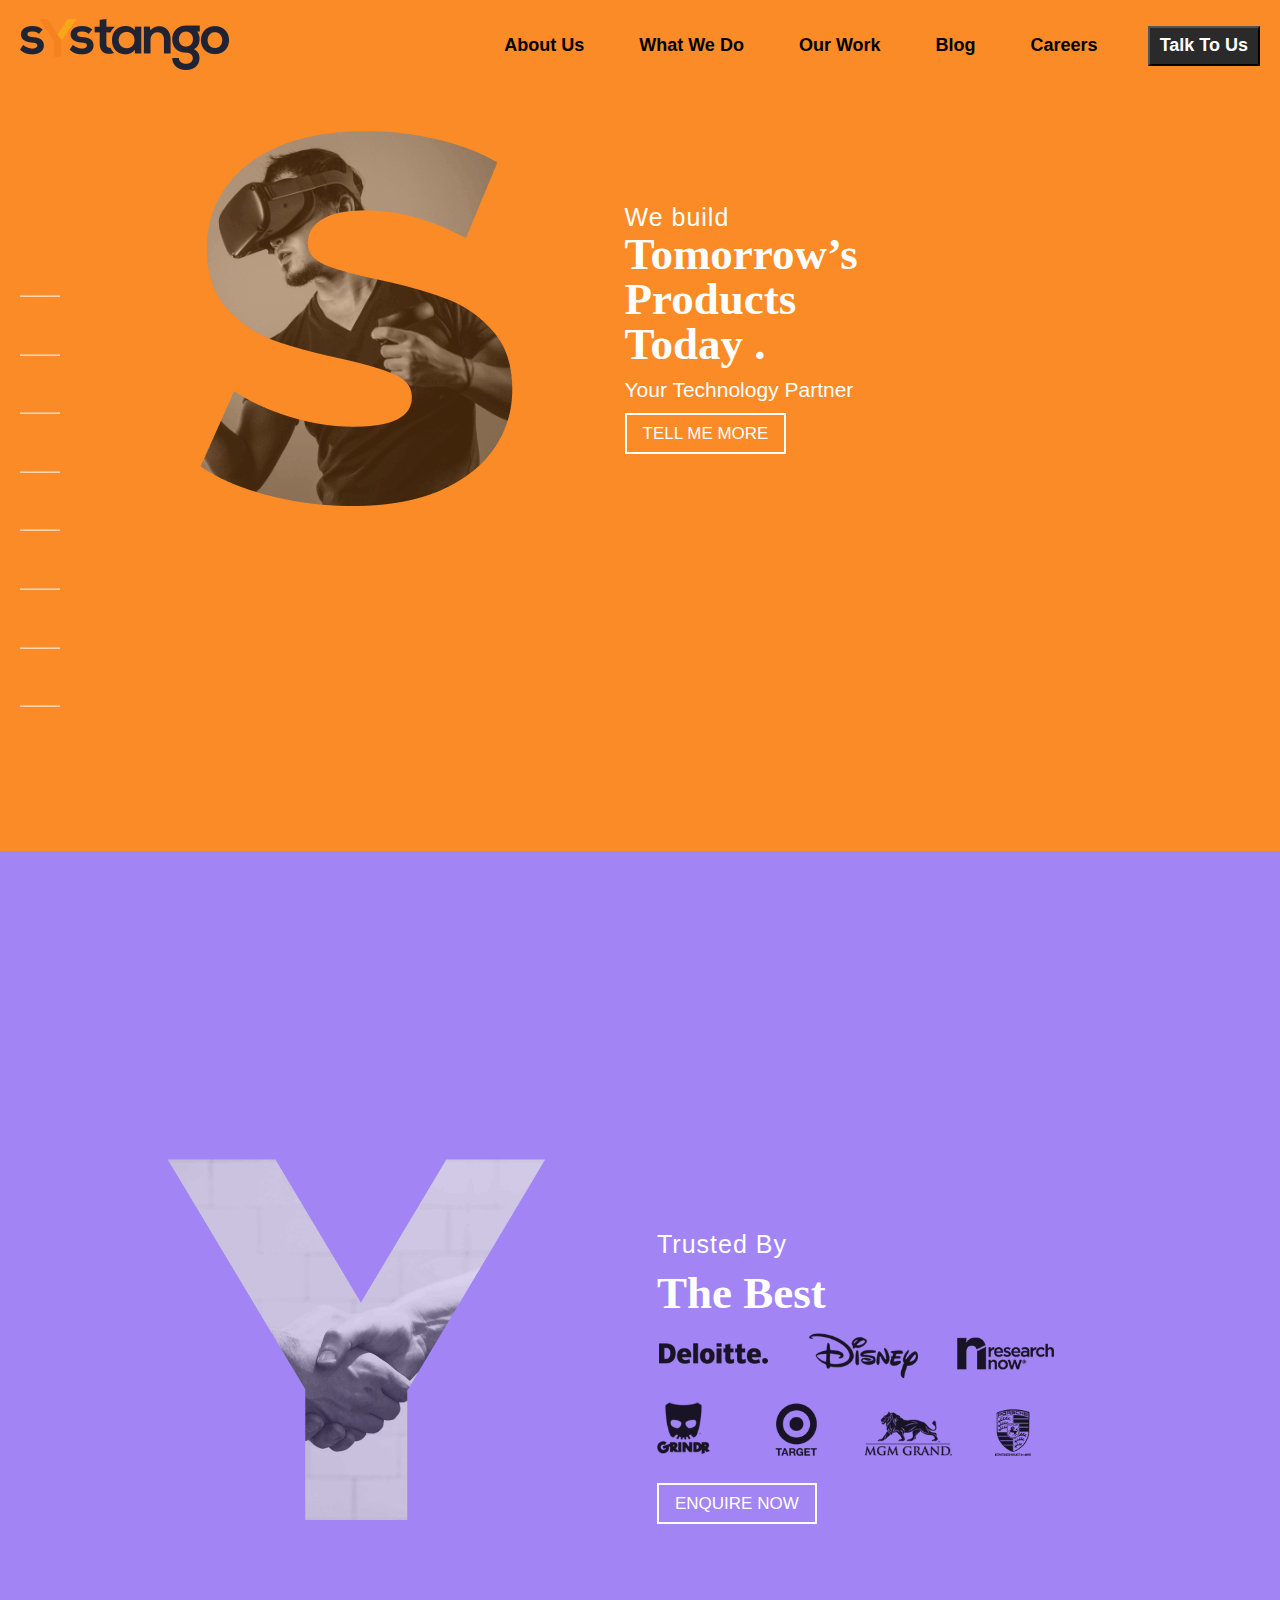
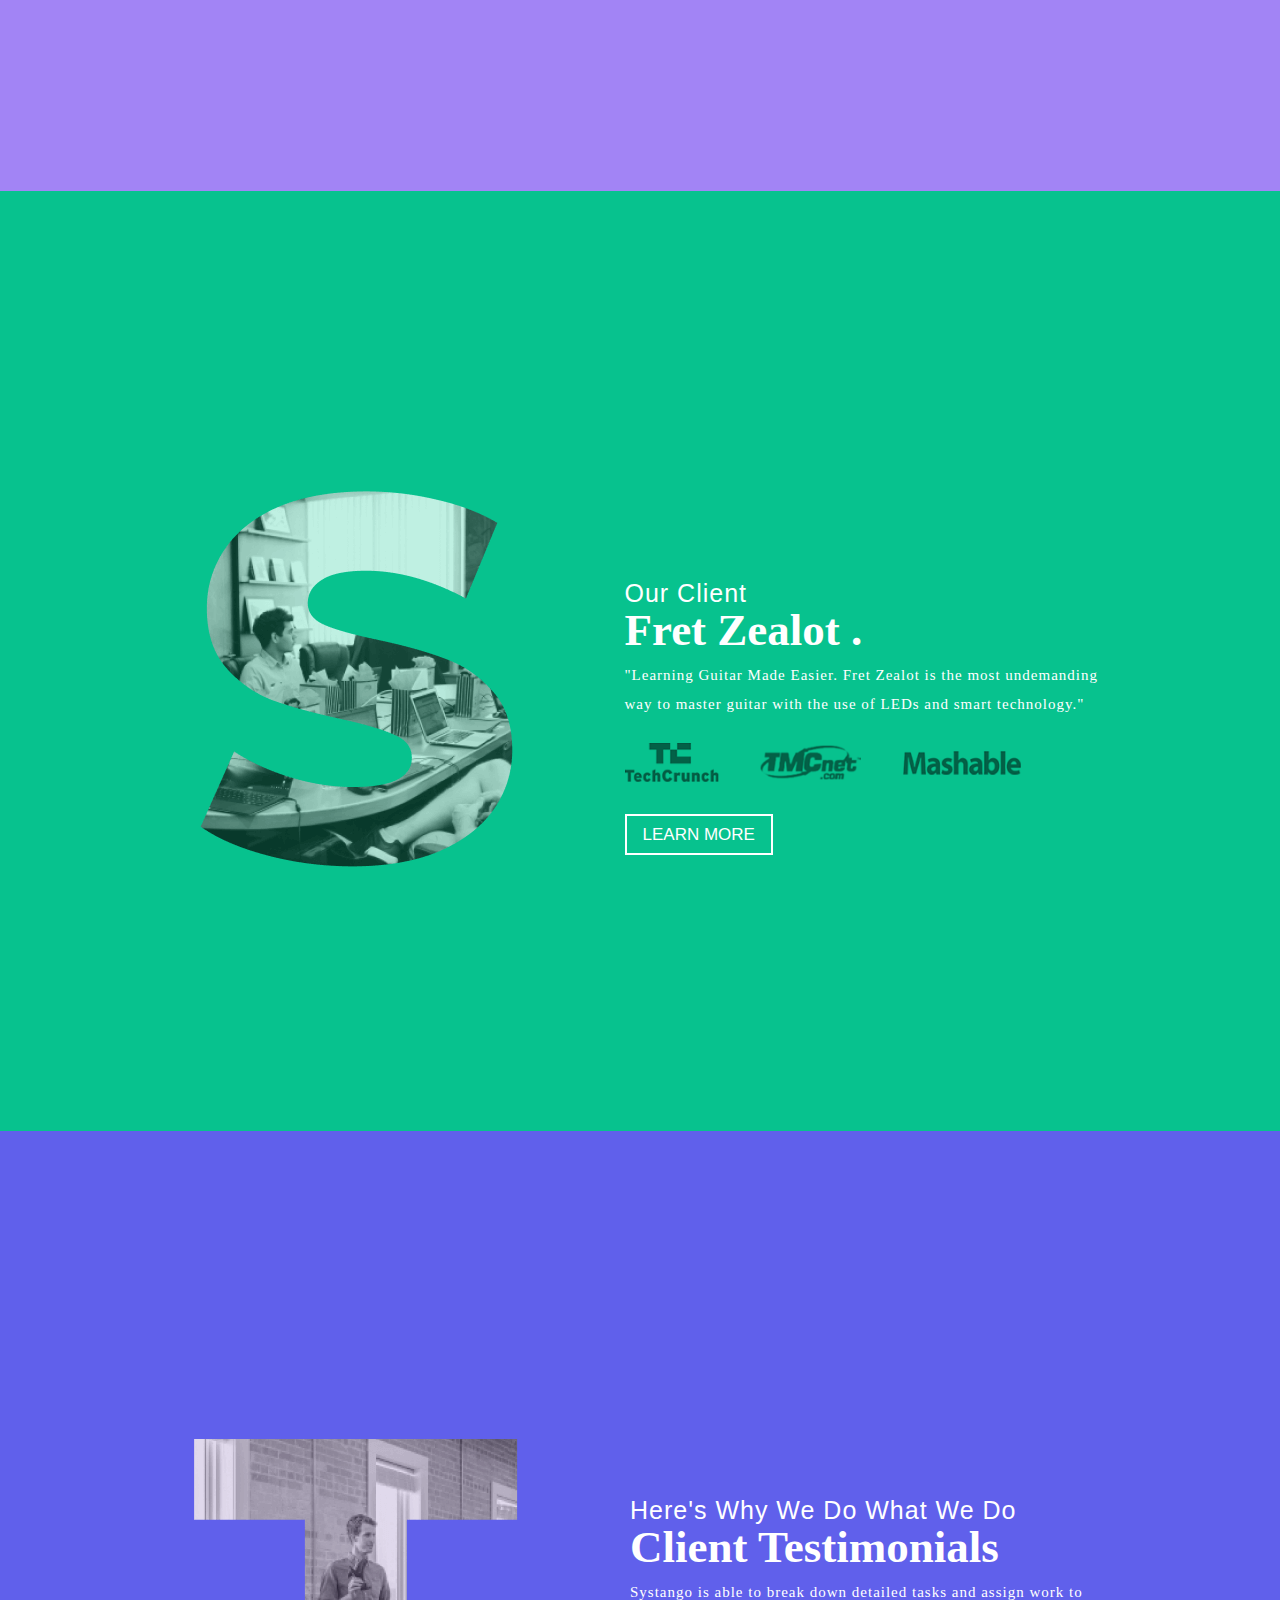
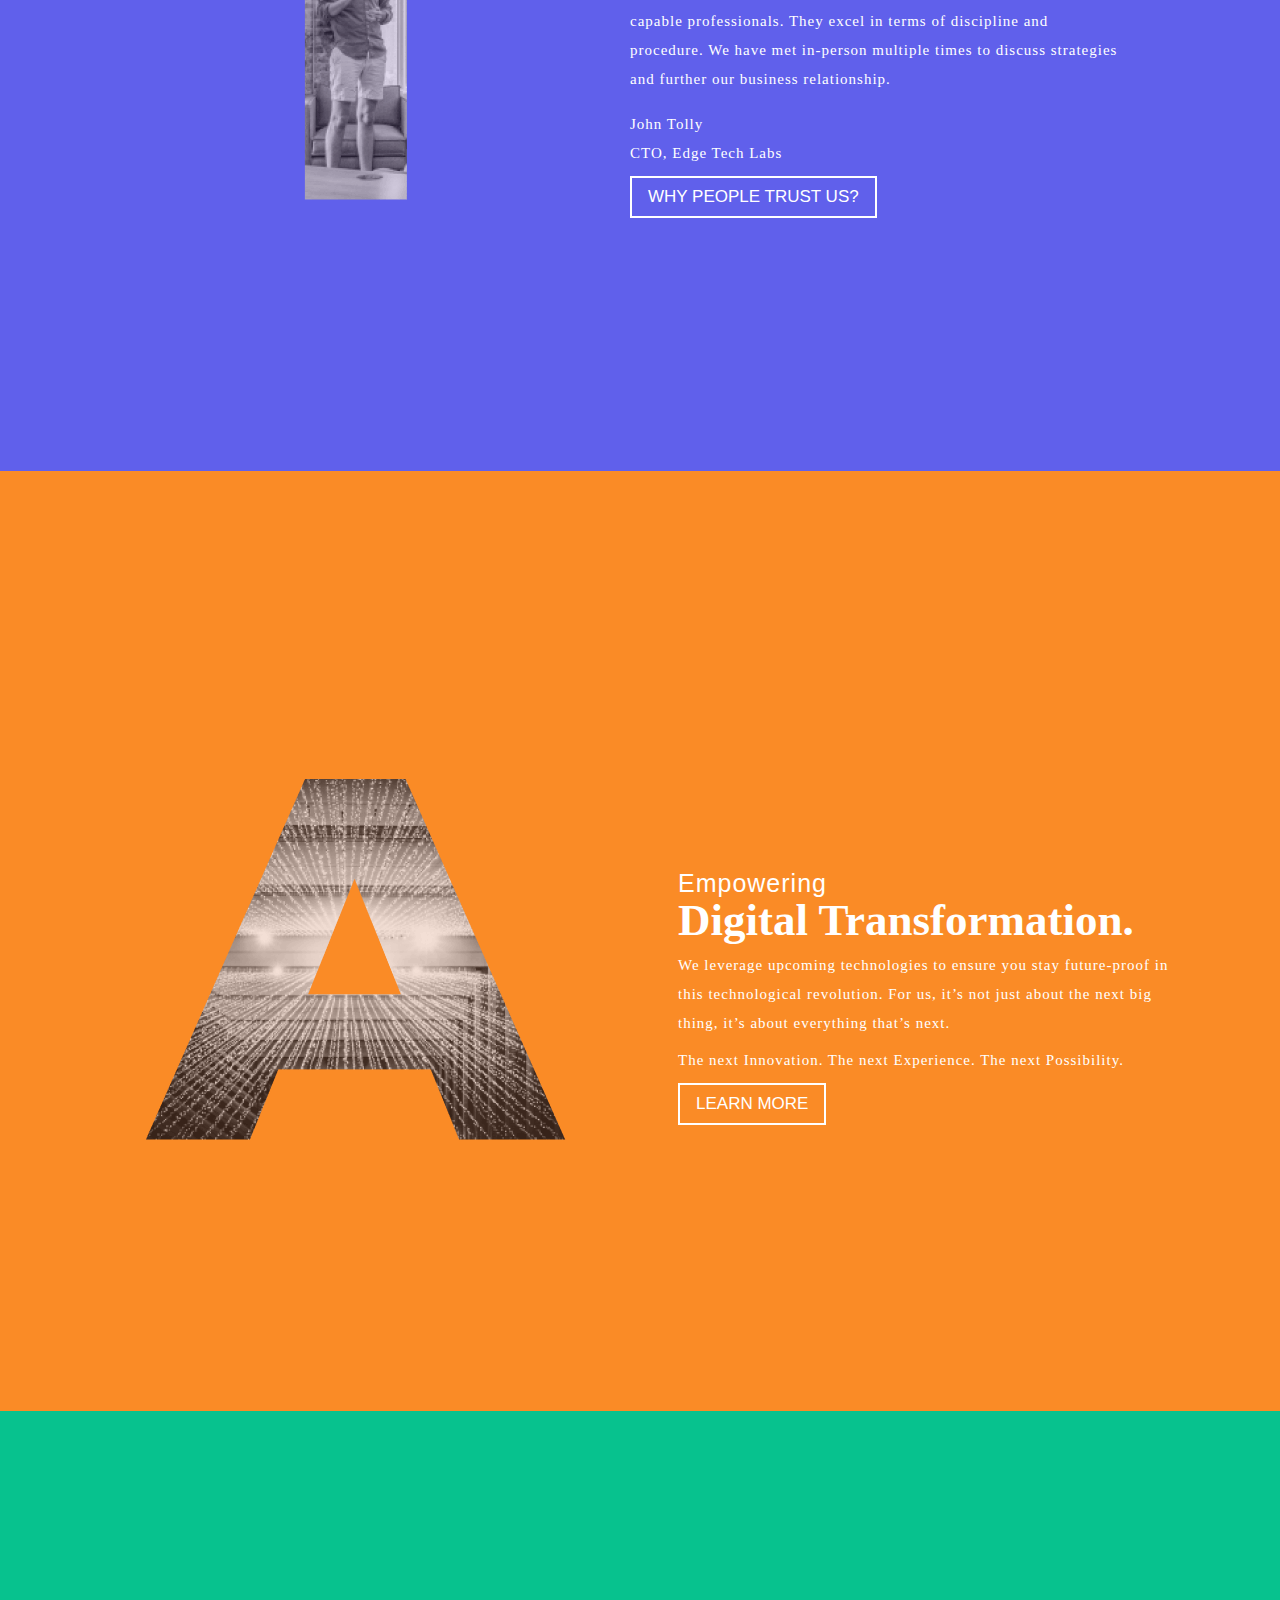
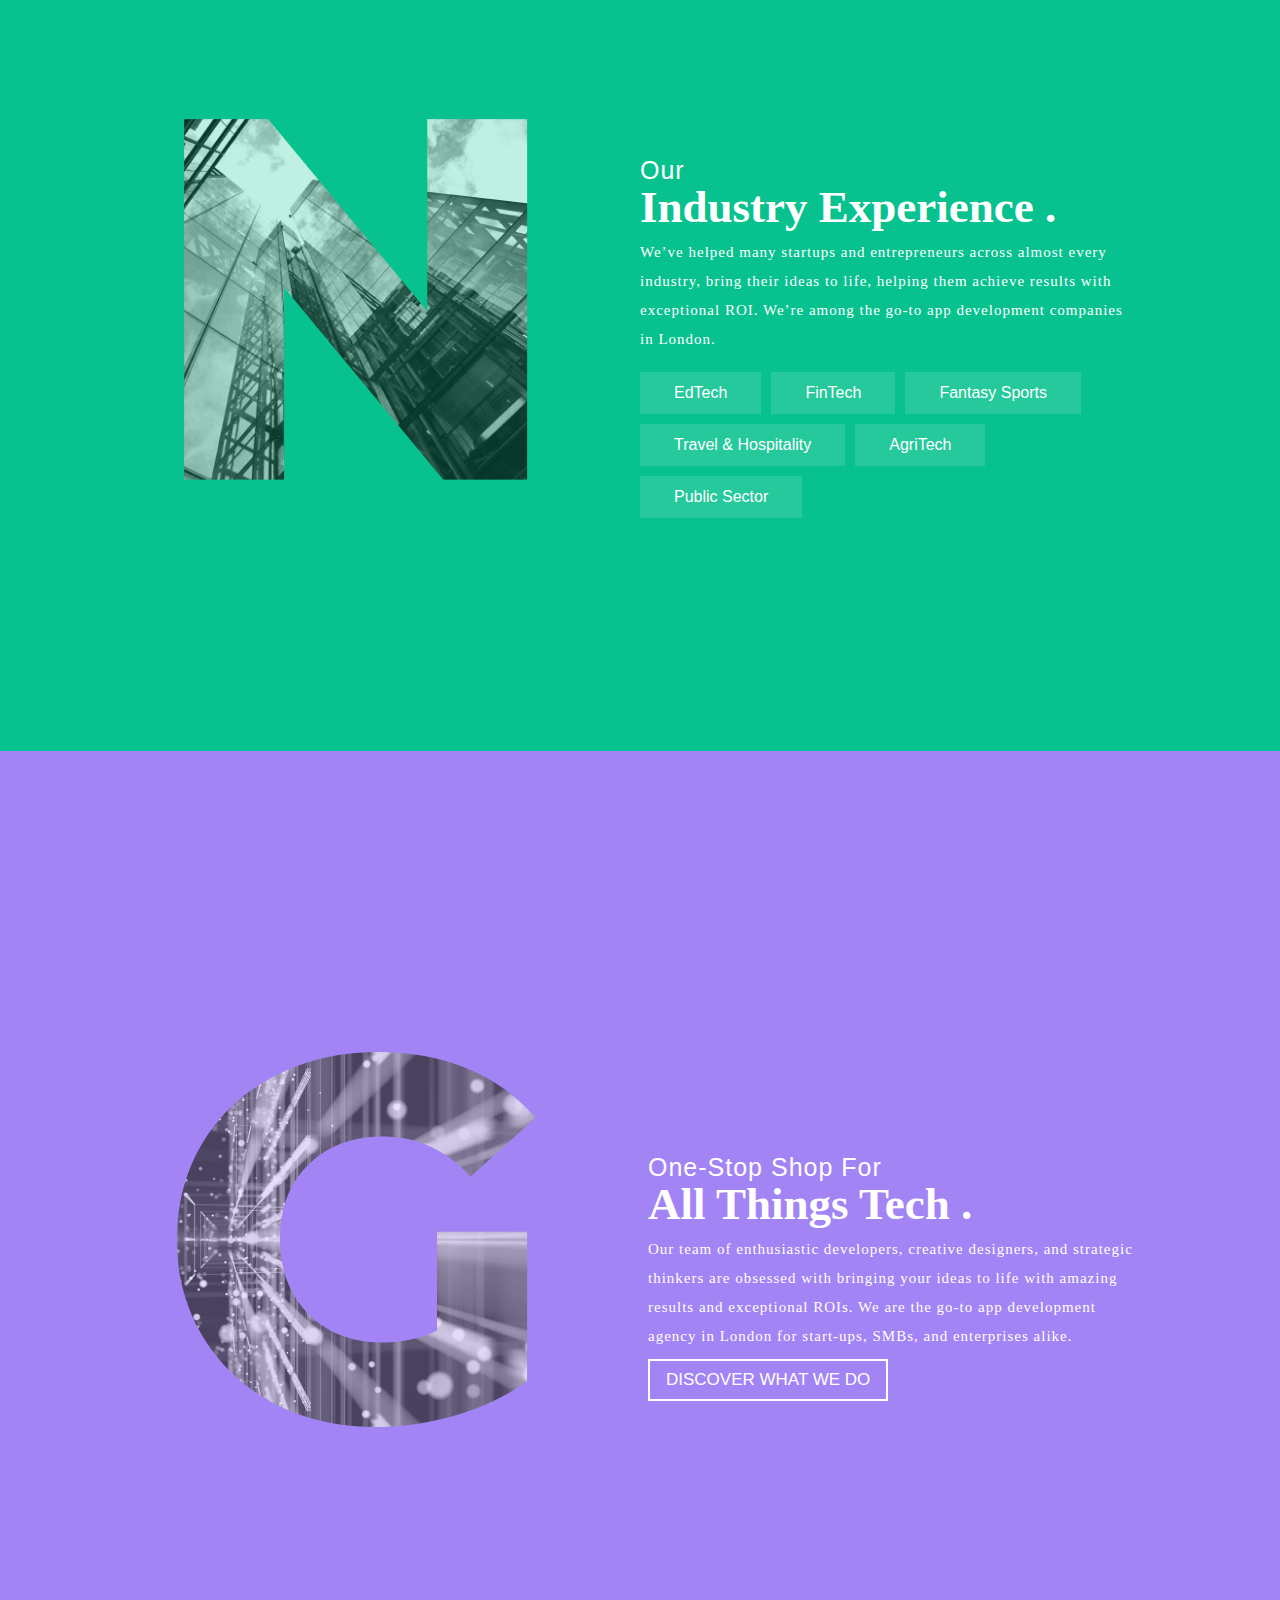
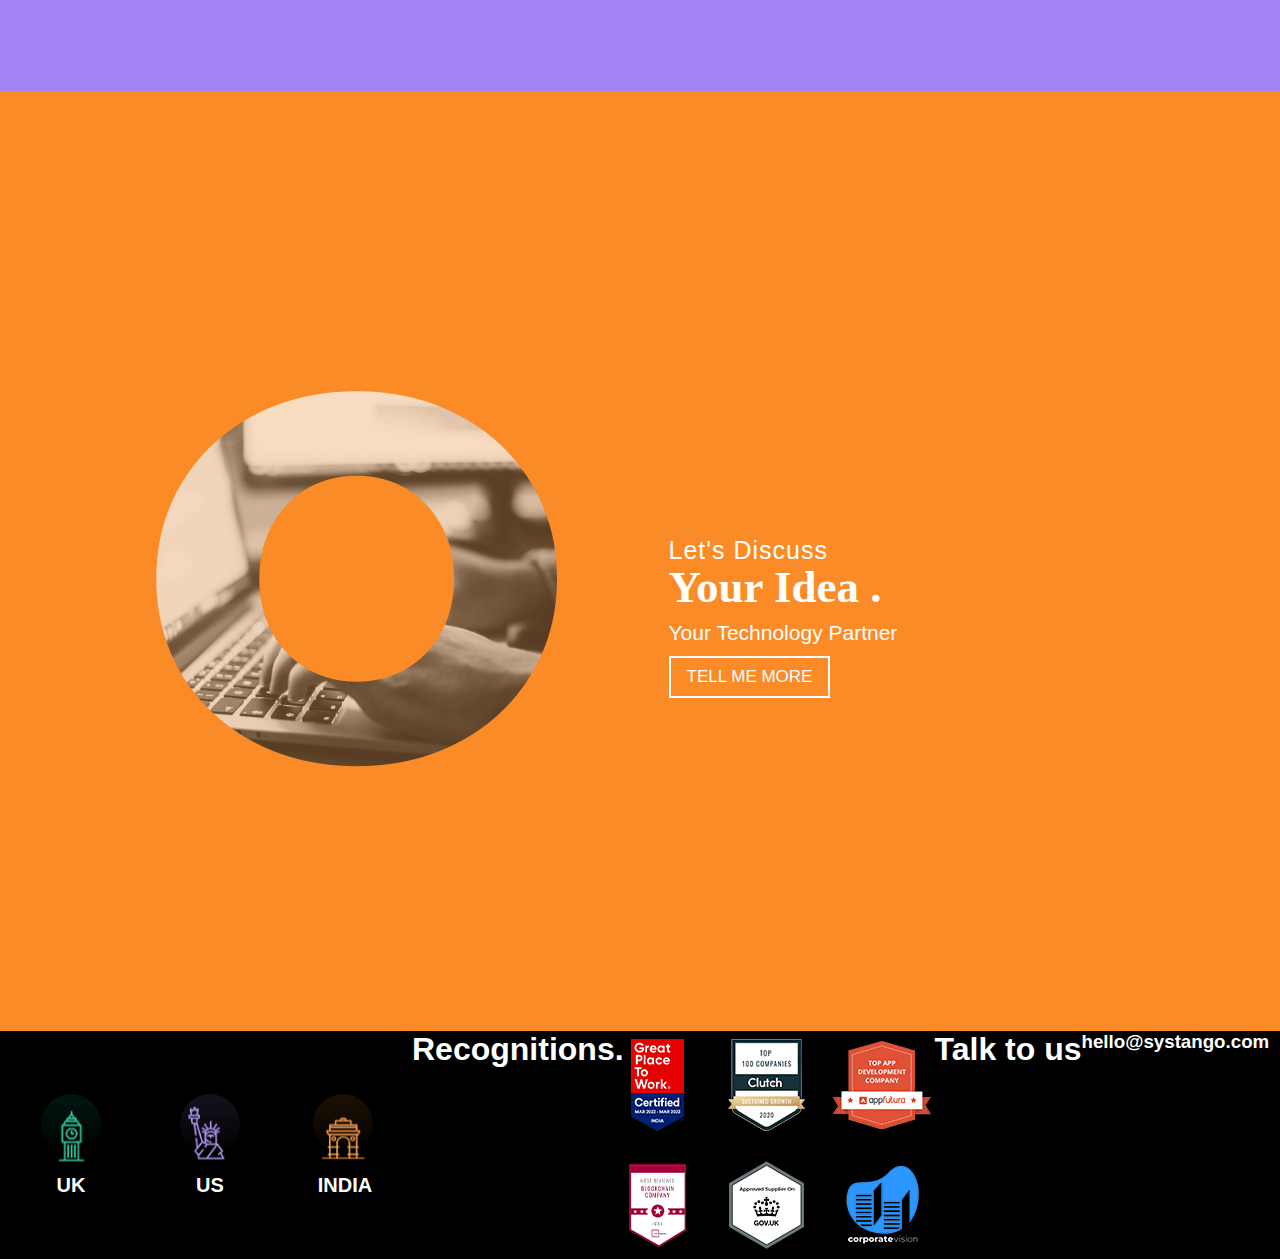
<file: index.html>
<!DOCTYPE html>
<html lang="en">

<head>
    <meta charset="UTF-8">
    <meta http-equiv="X-UA-Compatible" content="IE=edge">
    <meta name="viewport" content="width=device-width, initial-scale=1.0">
    <title>Document</title>
    <link rel="stylesheet" href="./HomePage.css">
    <script type="text/javascript" src="./Home.js"></script>

</head>

<body>
    <div class="header_wrap" id="site-header-inner">
        <div class="logo" id="white-logo" style="display: none;"><img src="./logo.png" /></div>
        <div class="logo" id="black-logo"><img src="../Images/black-logo.png" /></div>
        <div class="navbar">
            <div class="menu">
                <ul class="menu_items">
                    <li>About Us</li>
                    <li>What We Do</li>
                    <li>Our Work</li>
                    <li>Blog</li>
                    <li>Careers</li>
                </ul>
            </div>
            <div class="header_button_wrap"><button class="header_btn">Talk To Us</button></div>
        </div>
    </div>



    <div class="sidebar_wrap">
        <a href="#1 " class="link" id="demo" onclick="activate()">
            <div class="sidebar_item ">
                <span class="line"></span>
                <p class="sidebar_list_item">Software Developmet <br>Studio</p>
            </div>
        </a>
        <a href="#2" class="link" id="demo" onclick="activate()">
            <div class="sidebar_item">
                <span class="line"></span>
                <p class="sidebar_list_item">We Have Worked <br> With The Best </p>
            </div>
        </a>
        <a href="#3" class="link" onclick="activate()" id="demo">
            <div class="sidebar_item">
                <span class="line"></span>
                <p class="sidebar_list_item">Success <br> story</p>
            </div>
        </a>
        <a href="#4" class="link" id="demo" onclick="activate()">
            <div class="sidebar_item">
                <span class="line"></span>
                <p class="sidebar_list_item">Client <br> Testimonials</p>
            </div>
        </a>
        <a href="#5" class="link" id="demo" onclick="activate()">
            <div class="sidebar_item">
                <span class="line"></span>
                <p class="sidebar_list_item">Next-Gen <br> Technologies</p>
            </div>
        </a>
        <a href="#6 " class="link">
            <div class="sidebar_item">
                <span class="line"></span>
                <p class="sidebar_list_item">Industry <br> Experience</p>
            </div>
        </a>
        <a href="#7" class="link">
            <div class="sidebar_item">
                <span class="line"></span>
                <p class="sidebar_list_item">All Things <br> Tech</p>
            </div>
        </a>
        <a href="#8 " class="link">
            <div class="sidebar_item">
                <span class="line"></span>
                <p class="sidebar_list_item">Get In Touch</p>
            </div>
        </a>
    </div>



    <!-- first section  -->

    <div class="first_section_wrap common_section_style" id="1">
        <div class="first_section_img_box">
            <img src="./Images/s1.png">
        </div>
        <div class="first_section_info_box">
            <h2 class="first_section_h2">We build</h2>
            <div>
                <h1 class="first_section_h1">Tomorrow’s</h1>
                <span class="first_section_h1">Products</span>
                <h1 class="first_section_h1"> Today .</h1>
            </div>
            <p class="first_section_p">Your Technology Partner</p>
            <button class="first_section_btn">TELL ME MORE</button>
        </div>
    </div>

    <!-- second section  -->
    <div class="second_section_wrap common_section_style" id="2">
        <div class="first_section_img_box">
            <img src="./Images/y1.png">
        </div>
        <div class="first_section_info_box">
            <h2 class="first_section_h2">Trusted By</h2>
            <div>
                <h1 class="first_section_h1 second_section_h1">The Best
                </h1>
            </div>
            <img src="./Images//y-logos.png" class="y_logos_img" />
            <button class="first_section_btn">enquire now</button>
        </div>
    </div>

    <!-- third section  -->
    <div class="third_section_wrap common_section_style" id="3">
        <div class="first_section_img_box">
            <img src="./Images/s2.png">
        </div>
        <div class="first_section_info_box">
            <h2 class="first_section_h2">Our Client</h2>
            <div>
                <h1 class="first_section_h1">Fret Zealot .</h1>
                <p class="third_section_para">
                    <i class="fa fa-quote-left" aria-hidden="true"></i>
                    "Learning Guitar Made Easier. Fret Zealot is the most undemanding way to master guitar with the use
                    of LEDs and smart technology."
                </p>
            </div>
            <img src="./Images/s2-slider-1.png" class="third_section_img" />
            <button class="first_section_btn">learn MORE</button>
        </div>
    </div>

    <!-- fourt section  -->
    <div class="fourth_section_wrap common_section_style" id="4">
        <div class="first_section_img_box">
            <img src="./Images/t1.png">
        </div>
        <div class="first_section_info_box">
            <h2 class="first_section_h2">Here's Why We Do What We Do</h2>
            <div>
                <h1 class="first_section_h1">Client Testimonials </h1>
                <p class="third_section_para">
                    Systango is able to break down detailed tasks and assign work to capable professionals. They excel
                    in terms of discipline and procedure. We have met in-person multiple times to discuss strategies and
                    further our business relationship.</p>
            </div>
            <p class="third_section_para">John Tolly<br />CTO, Edge Tech Labs</p>
            <button class="first_section_btn">why people trust us?</button>
        </div>
    </div>

    <!-- fifth section  -->
    <div class="fifth_section_wrap common_section_style" id="5">
        <div class="first_section_img_box">
            <img src="./Images/a1.png">
        </div>
        <div class="first_section_info_box">
            <h2 class="first_section_h2">Empowering</h2>
            <div>
                <h1 class="first_section_h1">Digital Transformation.</h1>
                <p class="third_section_para">We leverage upcoming technologies to ensure you stay future-proof in this
                    technological revolution. For us, it’s not just about the next big thing, it’s about everything
                    that’s
                    next.</p>
                <p class="third_section_para">The next Innovation. The next Experience. The next Possibility.</p>
            </div>
            <button class="first_section_btn">learn MORE</button>
        </div>
    </div>

    <!-- sixth section  -->
    <div class="sixth_section_wrap common_section_style" id="6">
        <div class="first_section_img_box">
            <img src="./Images/n1.png">
        </div>
        <div class="first_section_info_box">
            <h2 class="first_section_h2">Our</h2>
            <div>
                <h1 class="first_section_h1">
                    Industry Experience .</h1>
            </div>
            <p class="third_section_para">We’ve helped many startups and entrepreneurs across almost every industry,
                bring their ideas to life, helping them achieve results with exceptional ROI. We’re among the go-to app
                development companies in London.</p>
            <div class="third_section_btn_wrap">

                <button class="sixth_section_btn">EdTech</button>
                <button class="sixth_section_btn">FinTech</button>
                <button class="sixth_section_btn">Fantasy Sports</button>
                <button class="sixth_section_btn">Travel & Hospitality</button>
                <button class="sixth_section_btn">AgriTech</button>
                <button class="sixth_section_btn">Public Sector</button>
            </div>
        </div>
    </div>

    <!-- seventh section  -->
    <div class="seventh_section_wrap common_section_style" id="7">
        <div class="first_section_img_box">
            <img src="./Images/g1.png">
        </div>
        <div class="first_section_info_box">
            <h2 class="first_section_h2">One-Stop Shop For</h2>
            <div>
                <h1 class="first_section_h1">All Things Tech .</h1>
            </div>
            <p class="third_section_para">Our team of enthusiastic developers, creative designers, and strategic
                thinkers
                are obsessed with bringing your ideas to life with amazing results and exceptional ROIs. We are the
                go-to app development agency in London for start-ups, SMBs, and enterprises alike. </p>
            <button class="first_section_btn">discover what we do</button>
        </div>
    </div>

    <!-- eigth section  -->
    <div class="eigth_section_wrap common_section_style" id="8">
        <div class="first_section_img_box">
            <img src="./Images/o1.png">
        </div>
        <div class="first_section_info_box">
            <h2 class="first_section_h2">Let's Discuss</h2>
            <div>
                <h1 class="first_section_h1">Your Idea .</h1>
            </div>
            <p class="first_section_p">Your Technology Partner</p>
            <button class="first_section_btn">TELL ME MORE</button>
        </div>
    </div>

    <!-- footer  -->
    <div class="bootom_footer_wrapper">
        <div class="first-col">
            <div class="first-col-commom">
                <img src="../Images/footer/logo-1.svg" alt="">
                <h1>UK</h1>
            </div>
            <div class="first-col-commom">
                <img src="../Images/footer/logo-2.svg" alt="">
                <h1>US</h1>
            </div>
            <div class="first-col-commom">
                <img src="../Images/footer/logo-3.svg" alt="">
                <h1>INDIA</h1>

            </div>
        </div>
        <div class="second-col">
            <h1>Recognitions.</h1>
            <img src="../Images/footer/footer-logos.png" />
        </div>
        <div class="third-col">
            <h1>Talk to us</h1>
            <h3>hello@systango.com</h3>
        </div>
    </div>
</body>

</html>
</file>
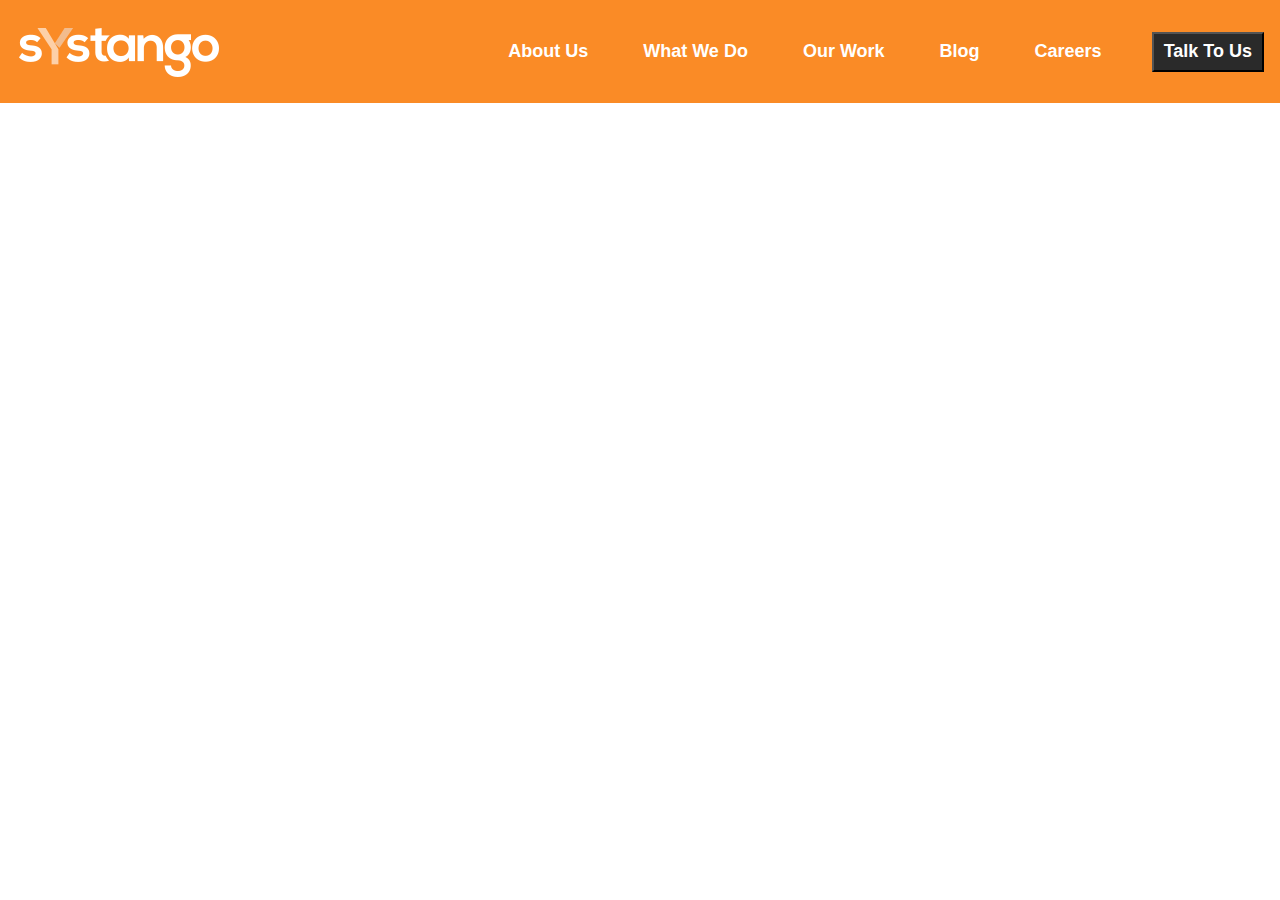
<file: Header.html>
<!DOCTYPE html>
<html lang="en">
<head>
    <meta charset="UTF-8">
    <meta http-equiv="X-UA-Compatible" content="IE=edge">
    <meta name="viewport" content="width=device-width, initial-scale=1.0">
    <title>Document</title>
    <link rel="stylesheet" href="./Header.css">
</head>
<body>
    <div class="header_wrap">

        <div class="logo"><img src="./logo.png"/></div>
        <div class="navbar">

            <div class="menu">
                <ul class="menu_items">
                    <li>About Us</li>
                    <li>What We Do</li>
                    <li>Our Work</li>
                    <li>Blog</li>
                    <li>Careers</li>
                </ul>
            </div>
            <div class="header_button_wrap"><button class="header_btn">Talk To Us</button></div>
        </div>
    </div>
</body>
</html>
</file>
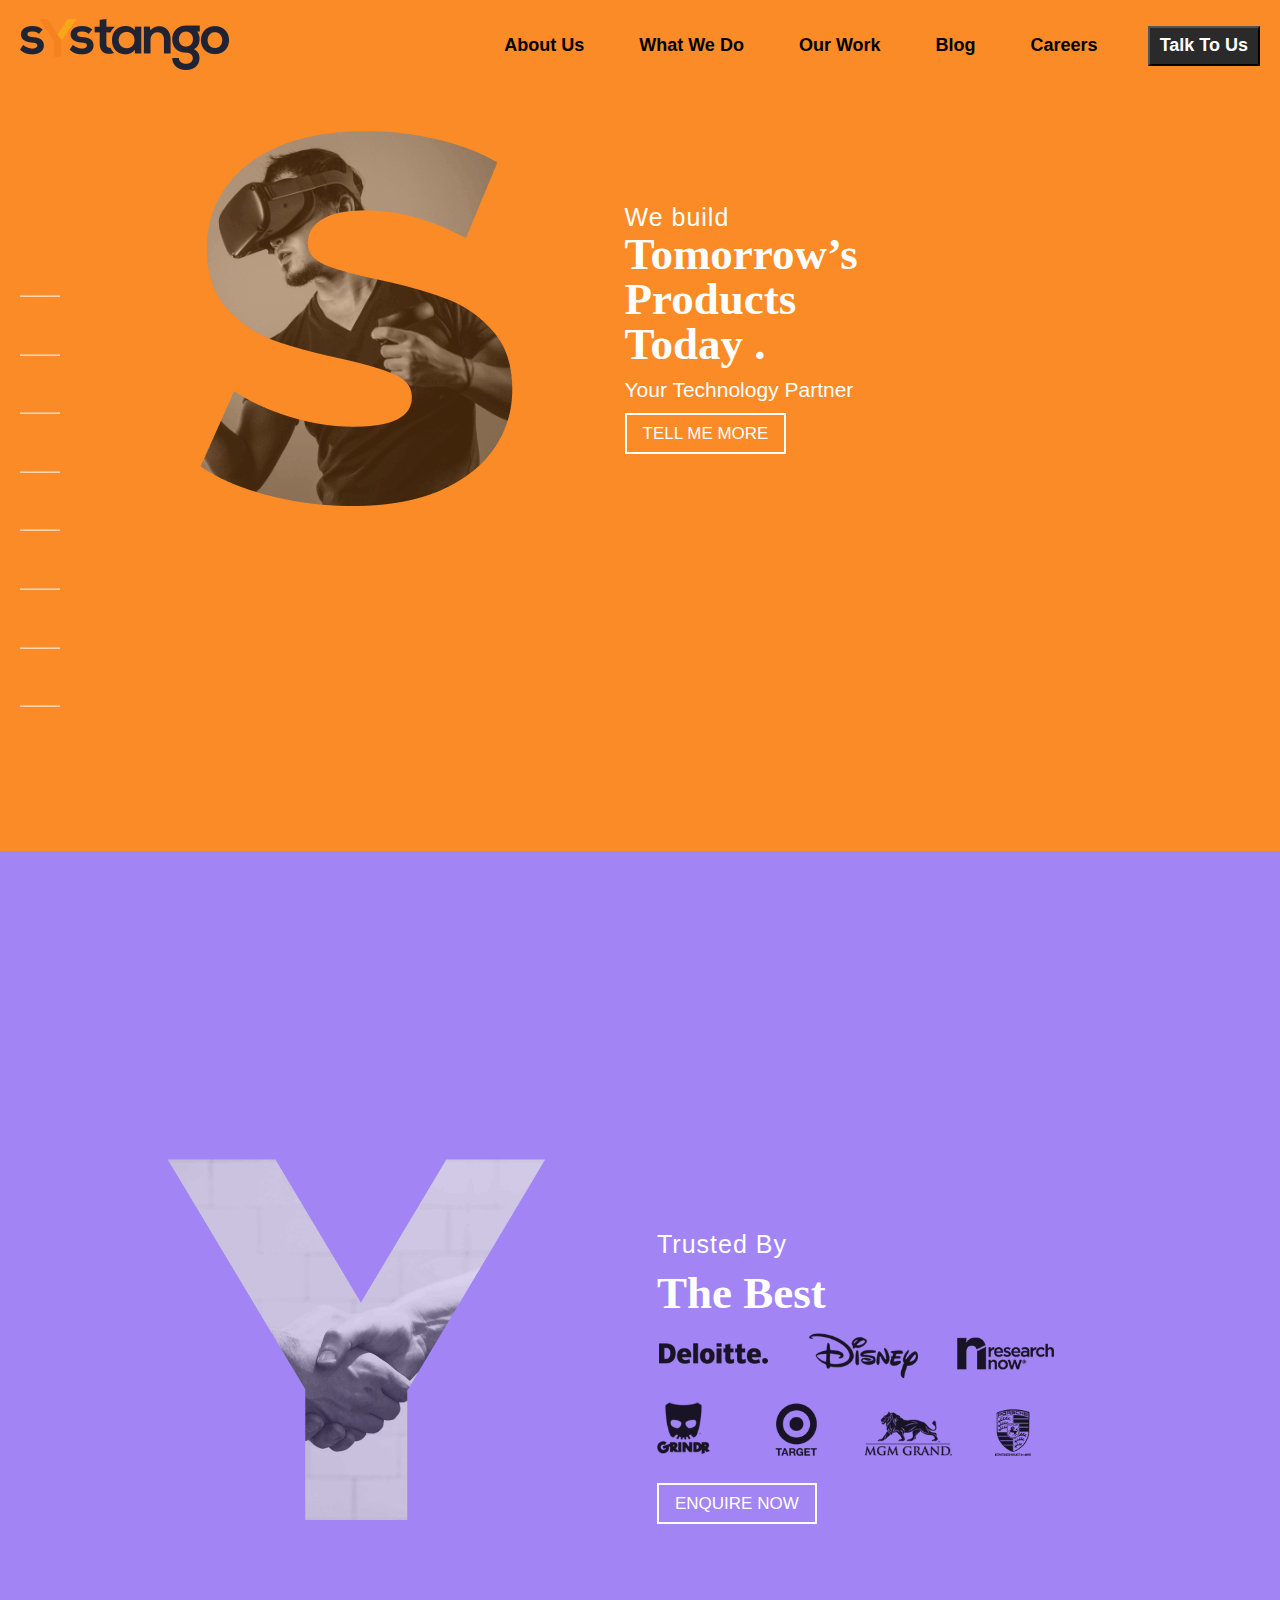
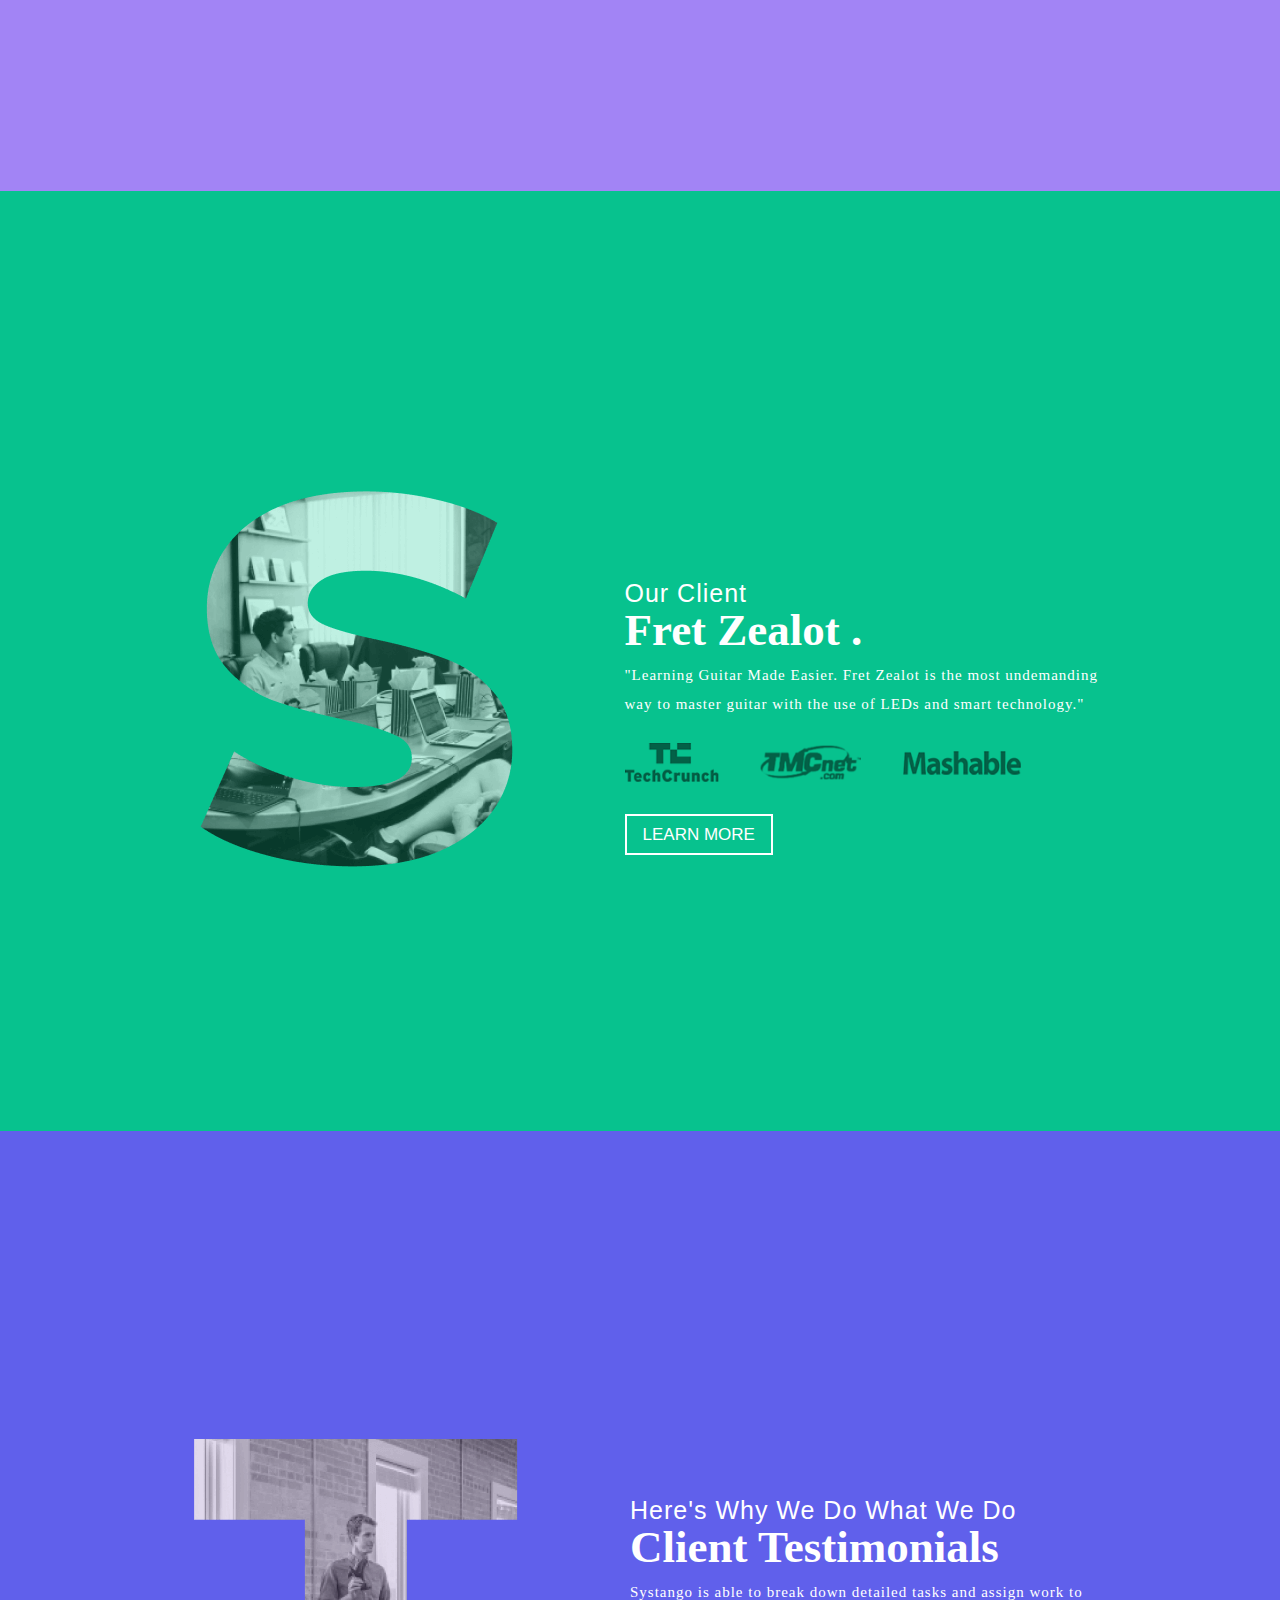
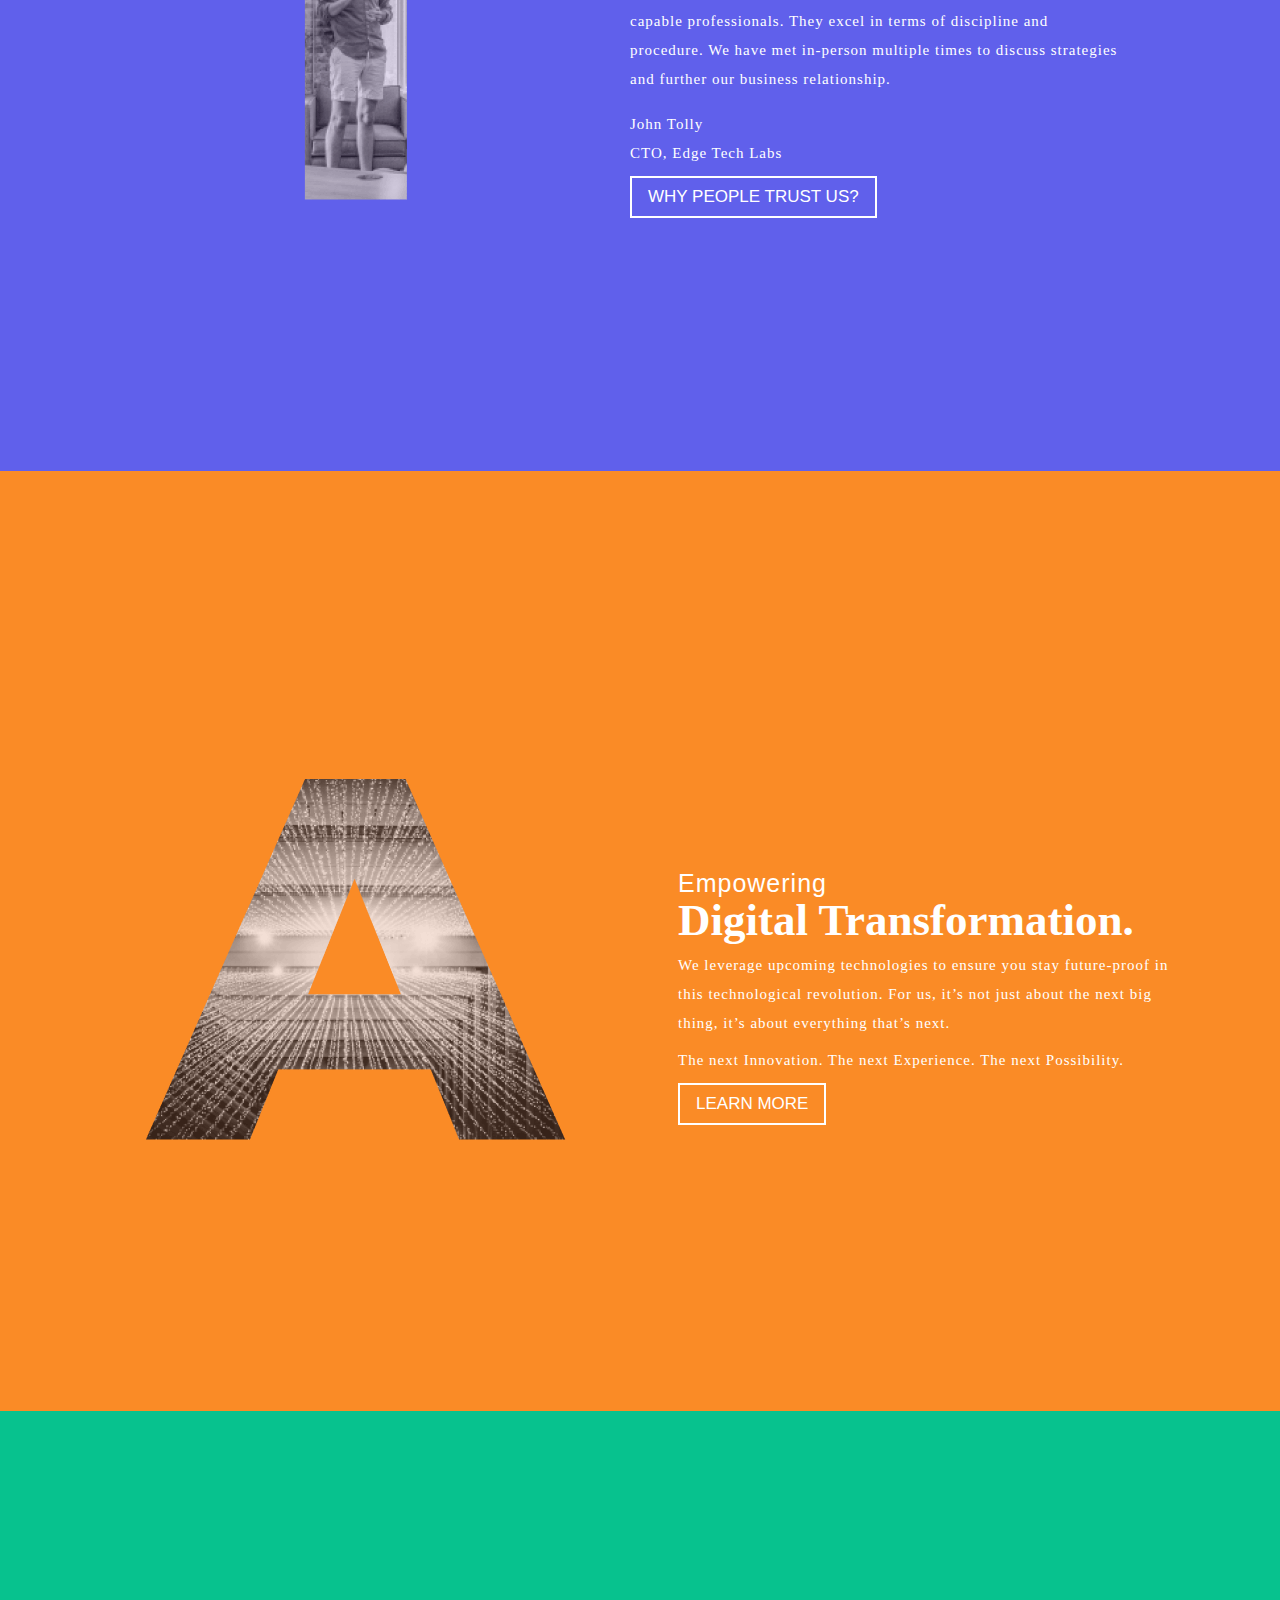
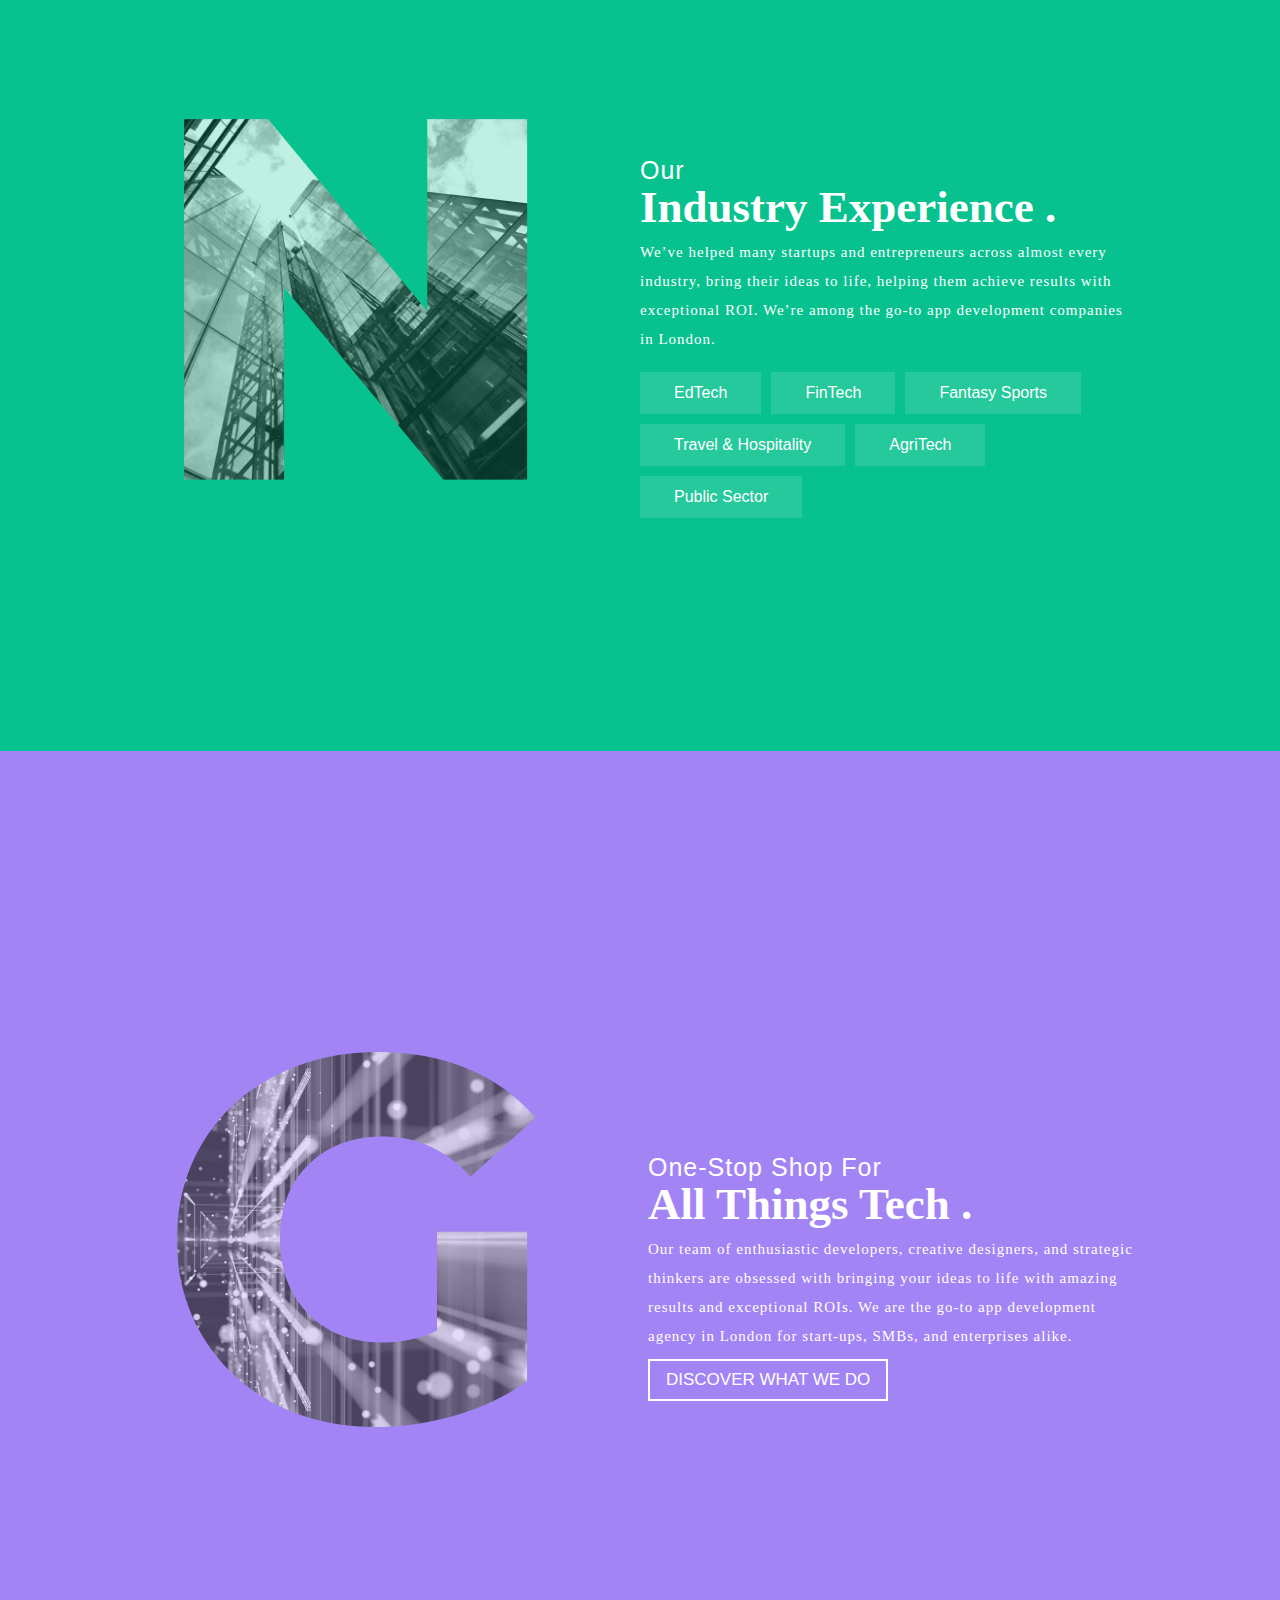
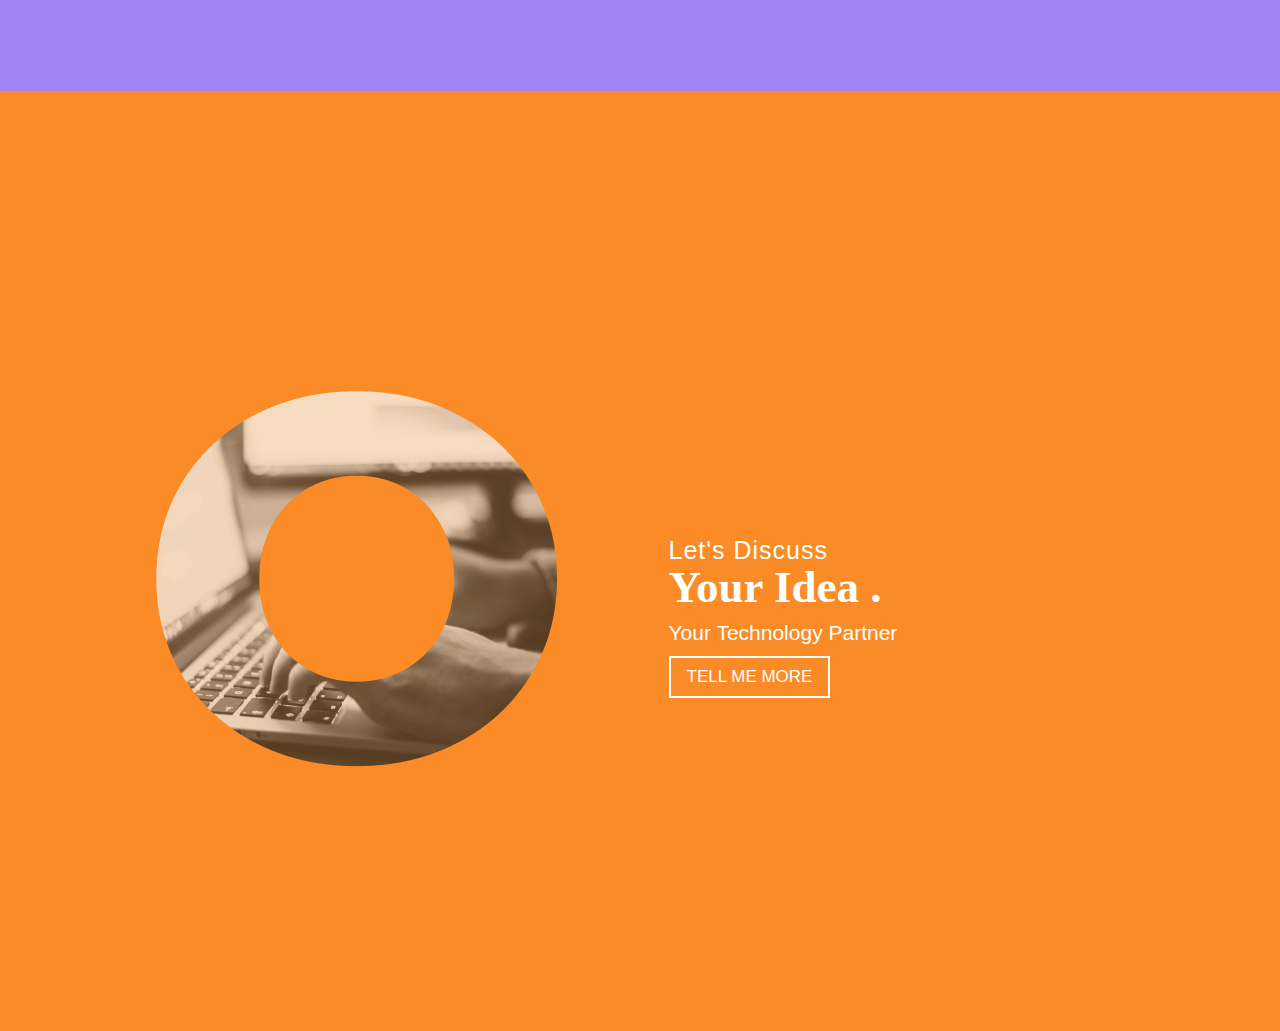
<file: HomePage.html>
<!DOCTYPE html>
<html lang="en">

<head>
    <meta charset="UTF-8">
    <meta http-equiv="X-UA-Compatible" content="IE=edge">
    <meta name="viewport" content="width=device-width, initial-scale=1.0">
    <title>Document</title>
    <link rel="stylesheet" href="./HomePage.css">
    <script type="text/javascript" src="./Home.js"></script>
   
</head>

<body>
    <div class="header_wrap" id="site-header-inner">
        <div class="logo" id="white-logo" style="display: none;"><img src="./logo.png" /></div>
        <div class="logo" id="black-logo"><img src="../Images/black-logo.png" /></div>
        <div class="navbar">
            <div class="menu">
                <ul class="menu_items">
                    <li>About Us</li>
                    <li>What We Do</li>
                    <li>Our Work</li>
                    <li>Blog</li>
                    <li>Careers</li>
                </ul>
            </div>
            <div class="header_button_wrap"><button class="header_btn">Talk To Us</button></div>
        </div>
    </div>



    <div class="sidebar_wrap" >
        <a href="#1 " class="link"  id="demo" onclick="activate()">
        <div class="sidebar_item ">
                <span class="line"></span>
                <p class="sidebar_list_item">Software Developmet <br>Studio</p>
            </div>
        </a>
        <a href="#2" class="link" id="demo" onclick="activate()">
            <div class="sidebar_item">
                <span class="line"></span>
                <p class="sidebar_list_item">We Have Worked <br> With The Best </p>
            </div>
        </a>
        <a href="#3" class="link" onclick="activate()" id="demo">
            <div class="sidebar_item">
                <span class="line"></span>
                <p class="sidebar_list_item">Success <br> story</p>
            </div>
        </a>
        <a href="#4" class="link" id="demo" onclick="activate()">
            <div class="sidebar_item">
                <span class="line"></span>
                <p class="sidebar_list_item">Client <br> Testimonials</p>
            </div>
        </a>
        <a href="#5" class="link" id="demo" onclick="activate()">
            <div class="sidebar_item">
                <span class="line"></span>
                <p class="sidebar_list_item">Next-Gen <br> Technologies</p>
            </div>
        </a>
        <a href="#6 " class="link">
            <div class="sidebar_item">
                <span class="line"></span>
                <p class="sidebar_list_item">Industry <br> Experience</p>
            </div>
        </a>
        <a href="#7" class="link">
            <div class="sidebar_item">
                <span class="line"></span>
                <p class="sidebar_list_item">All Things <br> Tech</p>
            </div>
        </a>
        <a href="#8 " class="link">
            <div class="sidebar_item">
                <span class="line"></span>
                <p class="sidebar_list_item">Get In Touch</p>
            </div>
        </a>
    </div>



    <!-- first section  -->

    <div class="first_section_wrap common_section_style" id="1">
        <div class="first_section_img_box">
            <img src="./Images/s1.png">
        </div>
        <div class="first_section_info_box">
            <h2 class="first_section_h2">We build</h2>
            <div>
                <h1 class="first_section_h1">Tomorrow’s</h1>
                <span class="first_section_h1">Products</span>
                <h1 class="first_section_h1"> Today .</h1>
            </div>
            <p class="first_section_p">Your Technology Partner</p>
            <button class="first_section_btn">TELL ME MORE</button>
        </div>
    </div>

    <!-- second section  -->
    <div class="second_section_wrap common_section_style" id="2">
        <div class="first_section_img_box">
            <img src="./Images/y1.png">
        </div>
        <div class="first_section_info_box">
            <h2 class="first_section_h2">Trusted By</h2>
            <div>
                <h1 class="first_section_h1 second_section_h1">The Best
                </h1>
            </div>
            <img src="./Images//y-logos.png" class="y_logos_img" />
            <button class="first_section_btn">enquire now</button>
        </div>
    </div>

    <!-- third section  -->
    <div class="third_section_wrap common_section_style" id="3">
        <div class="first_section_img_box">
            <img src="./Images/s2.png">
        </div>
        <div class="first_section_info_box">
            <h2 class="first_section_h2">Our Client</h2>
            <div>
                <h1 class="first_section_h1">Fret Zealot .</h1>
                <p class="third_section_para">
                    <i class="fa fa-quote-left" aria-hidden="true"></i>
                    "Learning Guitar Made Easier. Fret Zealot is the most undemanding way to master guitar with the use
                    of LEDs and smart technology."
                </p>
            </div>
            <img src="./Images/s2-slider-1.png" class="third_section_img" />
            <button class="first_section_btn">learn MORE</button>
        </div>
    </div>

    <!-- fourt section  -->
    <div class="fourth_section_wrap common_section_style" id="4">
        <div class="first_section_img_box">
            <img src="./Images/t1.png">
        </div>
        <div class="first_section_info_box">
            <h2 class="first_section_h2">Here's Why We Do What We Do</h2>
            <div>
                <h1 class="first_section_h1">Client Testimonials </h1>
                <p class="third_section_para">
                    Systango is able to break down detailed tasks and assign work to capable professionals. They excel
                    in terms of discipline and procedure. We have met in-person multiple times to discuss strategies and
                    further our business relationship.</p>
            </div>
            <p class="third_section_para">John Tolly<br />CTO, Edge Tech Labs</p>
            <button class="first_section_btn">why people trust us?</button>
        </div>
    </div>

    <!-- fifth section  -->
    <div class="fifth_section_wrap common_section_style" id="5">
        <div class="first_section_img_box">
            <img src="./Images/a1.png">
        </div>
        <div class="first_section_info_box">
            <h2 class="first_section_h2">Empowering</h2>
            <div>
                <h1 class="first_section_h1">Digital Transformation.</h1>
                <p class="third_section_para">We leverage upcoming technologies to ensure you stay future-proof in this
                    technological revolution. For us, it’s not just about the next big thing, it’s about everything
                    that’s
                    next.</p>
                <p class="third_section_para">The next Innovation. The next Experience. The next Possibility.</p>
            </div>
            <button class="first_section_btn">learn MORE</button>
        </div>
    </div>

    <!-- sixth section  -->
    <div class="sixth_section_wrap common_section_style" id="6">
        <div class="first_section_img_box">
            <img src="./Images/n1.png">
        </div>
        <div class="first_section_info_box">
            <h2 class="first_section_h2">Our</h2>
            <div>
                <h1 class="first_section_h1">
                    Industry Experience .</h1>
            </div>
            <p class="third_section_para">We’ve helped many startups and entrepreneurs across almost every industry,
                bring their ideas to life, helping them achieve results with exceptional ROI. We’re among the go-to app
                development companies in London.</p>
            <div class="third_section_btn_wrap">

                <button class="sixth_section_btn">EdTech</button>
                <button class="sixth_section_btn">FinTech</button>
                <button class="sixth_section_btn">Fantasy Sports</button>
                <button class="sixth_section_btn">Travel & Hospitality</button>
                <button class="sixth_section_btn">AgriTech</button>
                <button class="sixth_section_btn">Public Sector</button>
            </div>
        </div>
    </div>

    <!-- seventh section  -->
    <div class="seventh_section_wrap common_section_style" id="7">
        <div class="first_section_img_box">
            <img src="./Images/g1.png">
        </div>
        <div class="first_section_info_box">
            <h2 class="first_section_h2">One-Stop Shop For</h2>
            <div>
                <h1 class="first_section_h1">All Things Tech .</h1>
            </div>
            <p class="third_section_para">Our team of enthusiastic developers, creative designers, and strategic
                thinkers
                are obsessed with bringing your ideas to life with amazing results and exceptional ROIs. We are the
                go-to app development agency in London for start-ups, SMBs, and enterprises alike. </p>
            <button class="first_section_btn">discover what we do</button>
        </div>
    </div>

    <!-- eigth section  -->
    <div class="eigth_section_wrap common_section_style" id="8">
        <div class="first_section_img_box">
            <img src="./Images/o1.png">
        </div>
        <div class="first_section_info_box">
            <h2 class="first_section_h2">Let's Discuss</h2>
            <div>
                <h1 class="first_section_h1">Your Idea .</h1>
            </div>
            <p class="first_section_p">Your Technology Partner</p>
            <button class="first_section_btn">TELL ME MORE</button>
        </div>
    </div>
</body>

</html>
</file>
<file: HomePage.css>
body {
    margin: 0;
    padding: 0;
    width: 100%;
    font-family: Muli, sans-serif;
    max-width: 100%;
    right: 0;
    left: 0;
    
}
h1,h2,h3,p{
    margin: 0;
    padding: 0;
}

.header_wrap {
    display: flex;
    justify-content: space-between;
    align-items: center;
    padding: 10px 20px;
    /* border: 2px solid; */
    position: sticky;
    top: 0;
}

/* .logo{
    display: flex;
} */
.navbar {
    display: flex;
}

.menu {
    display: flex;
}

.menu_items {
    display: flex;
    list-style: none;
}

.menu_items li {
    font-weight: 800;
    font-size: 18px;
    line-height: 1.5;
    padding: 6px 5px;
    /* position: relative; */
    /* transition: color 10ms linear; */
    font-family: Muli, sans-serif;
    display: flex;
    align-items: center;
    margin-left: 45px;

}

.header_button_wrap {
    display: flex;
    align-items: center;
}

.header_btn {
    display: flex;
    align-items: center;
    font-weight: 800;
    line-height: 1.5;
    background: #2a2a2a;
    color: #fff;
    text-transform: capitalize;
    font-size: 18px;
    cursor: pointer;
    text-align: center;
    padding: 10px;
    height: 40px;
    margin-left: 45px;
    /* font-family: Muli, sans-serif; */
}

/* side bar  */
.sidebar_wrap{
    display: flex;
    flex-direction: column;
    position: fixed;
    left: 20px;
    max-width: 200px;
    top: 58%;
    transform: translateY(-50%);
    z-index: 90;
    font-size: 1rem;
    font-weight: 400;
    line-height: 1.5;
    color: #292b2c;
}
.link{
    color: inherit;
    text-decoration: none;
    scroll-behavior: smooth;
}
/* a:focus, a:active, a:target, a:visited{
    border: 2px solid red;
} */
.sidebar_item{
    display: flex;
    flex-direction: column;
}
.line{
    
    display: flex;
    width: 40px;
    height: 1px;
    background: #fff;
    transition: all .1s ease-in-out;
}

.sidebar_list_item{
    display: flex;
    font-size: 11px;
    font-weight: 100;
    line-height: 16px;
    visibility: hidden;
    top: 10px;
    margin: 0.8rem 0;
}
.sidebar_item:hover .line, .sidebar_item:active .line{
    width: 55px;
    height: 3px;
    transition: all .9s ease-in-out;
    scroll-behavior: smooth;
    background-color: #2a2a2a;
    cursor: pointer;
}

.sidebar_item:hover .sidebar_list_item{
    transform: all .9s ease-in-out;
    visibility: visible;
    cursor: pointer;
}
.active{
border: 2px solid red;
}










.common_section_style{
    display: flex;
    /* align-items: center; */
    justify-content: center;
    height: 100vh;
    /* width: 100%; */
    padding-top: 2.5rem;
    padding-left: 2.5rem;
   scroll-behavior: smooth;
}

/* first section  */
.first_section_wrap {
    background-color: #fa8b26;
    height: 80vh;

}
.first_section_info_box{
    width: 40%;
    display: flex;
    flex-direction: column;
    color: #fff;
    padding-top: 2.5rem;
    margin-left: 7rem;
    margin-top:2rem;

}
.first_section_h2{
    font-size: 25px;
    font-weight: 300;
    letter-spacing: 1px;
    font-family: inherit;
}
.first_section_h1{
    font-size: 45px;
    font-family: "Playfair Display", serif;
    color: #fff;
    font-weight: 700;
    line-height: 45px;
}
.first_section_p{
    font-weight: 400 ;
    font-size: 21px ;
    line-height: 30px ;
    margin: 0.5rem 0;
}
.first_section_btn{
    width: fit-content;
    border: 2px solid #fff;
    color: #fff;
    padding: 0.5rem 1rem;
    line-height: 1.25;
    text-align: center;
    vertical-align: middle;
    background: 0 0;
    font-size: 17px;
    text-transform: uppercase;
    font-weight: 500;
    cursor: pointer;
}

.first_section_btn:hover{
    background: #fff;
    color: #000;
}

/* second section  */
.second_section_wrap {
    background-color: #A284F5 !important;
     align-items: center;

}
.second_section_h1{
    margin-top: 0.8rem;
    }
.y_logos_img{
    width: 80%;
    margin: 0.5rem 0 1rem;
}

/* third ssection  */
.third_section_wrap {
    background-color: #07C28E;
    align-items: center;
}
.third_section_para{
    margin: 0.5rem 0;
    font-family: "Century Gothic";
    font-size: 15px;
    font-weight: 500;
    letter-spacing: 1px;
    line-height: 29px;

}
.third_section_img{
    width: 80%;
    margin: 1rem 0 2rem;
}

/* fourth ssection  */
.fourth_section_wrap{
    align-items: center;
    background-color: #6060EB;

}
/* fifth section  */
.fifth_section_wrap{
    align-items: center;
    background-color: #fa8b26;

}
/* sisth section  */
.sixth_section_wrap{
    align-items: center;
    background-color: #07C28E;

}
.third_section_btn_wrap{
    display: flex;
    flex-wrap: wrap;
}
.sixth_section_btn{
    line-height: 20px;
    letter-spacing: 0;
    color: #fff ;
    height: 42px;
    background: rgba(255, 255, 255, .12);
    display: flex ;
    align-items: center;
    justify-content: center;
    margin: 10px 10px 0 0;
    font-size: 16px;
    padding: 0 18px;
    font-family: Muli, sans-serif;
    transition: all .2s ease-in;
    padding: 0 34px ;
    font-weight: 400;
    border: none
}
/* .seventh section  */
.seventh_section_wrap{
    align-items: center;
    background-color: #A284F5;

}
/* eigth section  */
.eigth_section_wrap{
    align-items: center;
    background-color: #FA8B26;

}
#site-header-inner{
    background-color: #fa8b26;
    transition: all 0.3s;
}
/* bootom footer  */
.bootom_footer_wrapper{
    display: flex;
    background-color: #000;
    color: white;
}
.first-col{
    display: flex;
    /* flex-direction: column; */
}
.first-col-commom{
    display: flex;
    flex-direction: column;
    justify-content: center;
    align-items: center;
}
.first-col-commom h1{
    font-size: 20px;
}
.second-col{
    display: flex;
}
.third-col{
    display: flex;
}
</file>
<file: Header.css>
body {
    margin: 0;
    padding: 0;
    width: 100%;
    font-family: Muli, sans-serif;
}

.header_wrap {
    display: flex;
    justify-content: space-between;
    align-items: center;
    padding: 1rem;
    background-color: #fa8b26;
}

.logo, .navbar {
    display: flex;
}

.menu {
    display: flex;
}

.menu_items {
    display: flex;
    list-style: none;
}

.menu_items li {
    font-weight: 800;
    font-size: 18px;
    line-height: 1.5;
    padding: 6px 5px;
    color: var(--white, #fff);
    /* position: relative; */
    /* transition: color 10ms linear; */
    font-family: Muli, sans-serif;
    display: flex;
    align-items: center;
    margin-left: 45px;

}

.header_button_wrap {
    display: flex;
    align-items: center;
}

.header_btn {
    display: flex;
    align-items: center;
    font-weight: 800;
    line-height: 1.5;
    background: #2a2a2a;
    color: #fff;
    text-transform: capitalize;
    font-size: 18px;
    cursor: pointer;
    text-align: center;
    padding: 10px;
    height: 40px;
    margin-left: 45px;
    /* font-family: Muli, sans-serif; */
}
</file>
